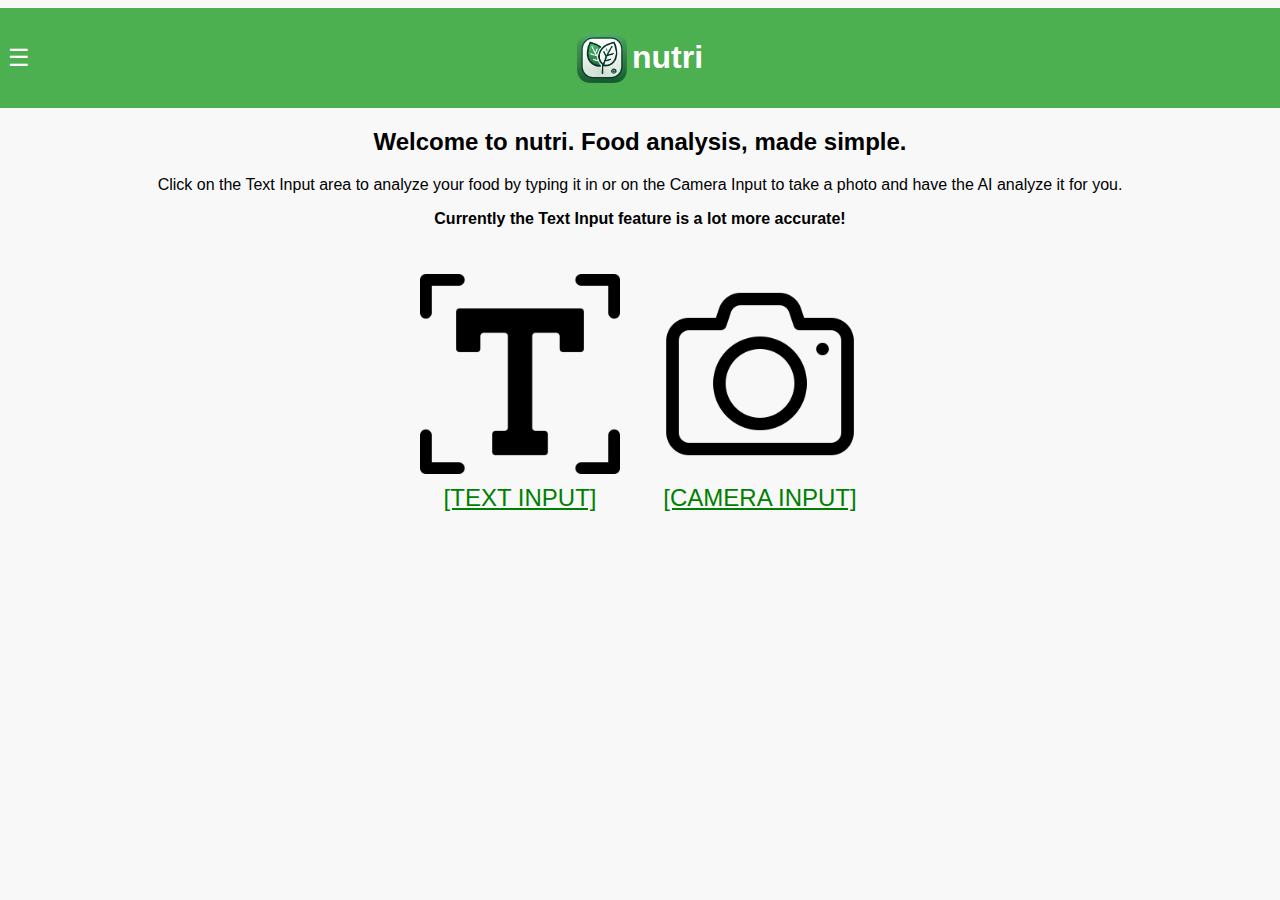
<file: index.html>
<!DOCTYPE html>
<html lang="en">
<head>
  <meta charset="UTF-8">
  <meta name="viewport" content="width=device-width, initial-scale=1.0">
  <title>nutri: food analysis, simplified</title>
  <link rel="stylesheet" href="styles.css">
  <style>
    .icon-container {
      display: flex;
      justify-content: center;
      align-items: flex-start;
      height: auto;
      margin-top: 20px;
    }
    .icon {
      width: 200px;
      height: 200px;
      margin: 0 20px;
      cursor: pointer;
    }
    .icon-wrapper {
      display: flex;
      flex-direction: column;
      align-items: center;
    }
    .icon-wrapper p {
      font-size: 24px;
      color: green;
      text-align: center;
      margin-top: 10px;
    }
    .welcome-text {
      text-align: center;
      margin-bottom: 10px;
    }
  </style>
</head>
<body>
  <header>
    <div class="header-content">
      <div id="hamburger" class="hamburger">&#9776;</div>
      <img src="nutri_icon.png" alt="Nutri Icon" id="icon">
      <h1 style="margin-left: 5px;">nutri</h1>
    </div>
    <nav>
      <ul id="menu" class="hidden">
        <li><a href="index.html">Home</a></li>
        <li><a href="about.html">About</a></li>
        <li><a href="camera.html">Camera Input</a></li>
        <li><a href="text.html">Text Input</a></li>
        <li><a href="saved.html">Saved Entries</a></li>
      </ul>
    </nav>
  </header>
  <main>
    <div class="welcome-text">
      <h2>Welcome to nutri. Food analysis, made simple.</h2>
      <p>Click on the Text Input area to analyze your food by typing it in or on the Camera Input to take a photo and have the AI analyze it for you.</p>
      <p><strong>Currently the Text Input feature is a lot more accurate!</strong></p>
    </div>
    <div class="icon-container">
      <div class="icon-wrapper">
        <img src="text.png" alt="Text Icon" class="icon" onclick="location.href='text.html'">
        <p><a href="text.html" style="color: green;">[TEXT INPUT]</a></p>
      </div>
      <div class="icon-wrapper">
        <img src="camera.png" alt="Camera Icon" class="icon" onclick="location.href='camera.html'">
        <p><a href="camera.html" style="color: green;">[CAMERA INPUT]</a></p>
      </div>
    </div>
  </main>
  <script src="script.js"></script>
</body>
</html>
</file>
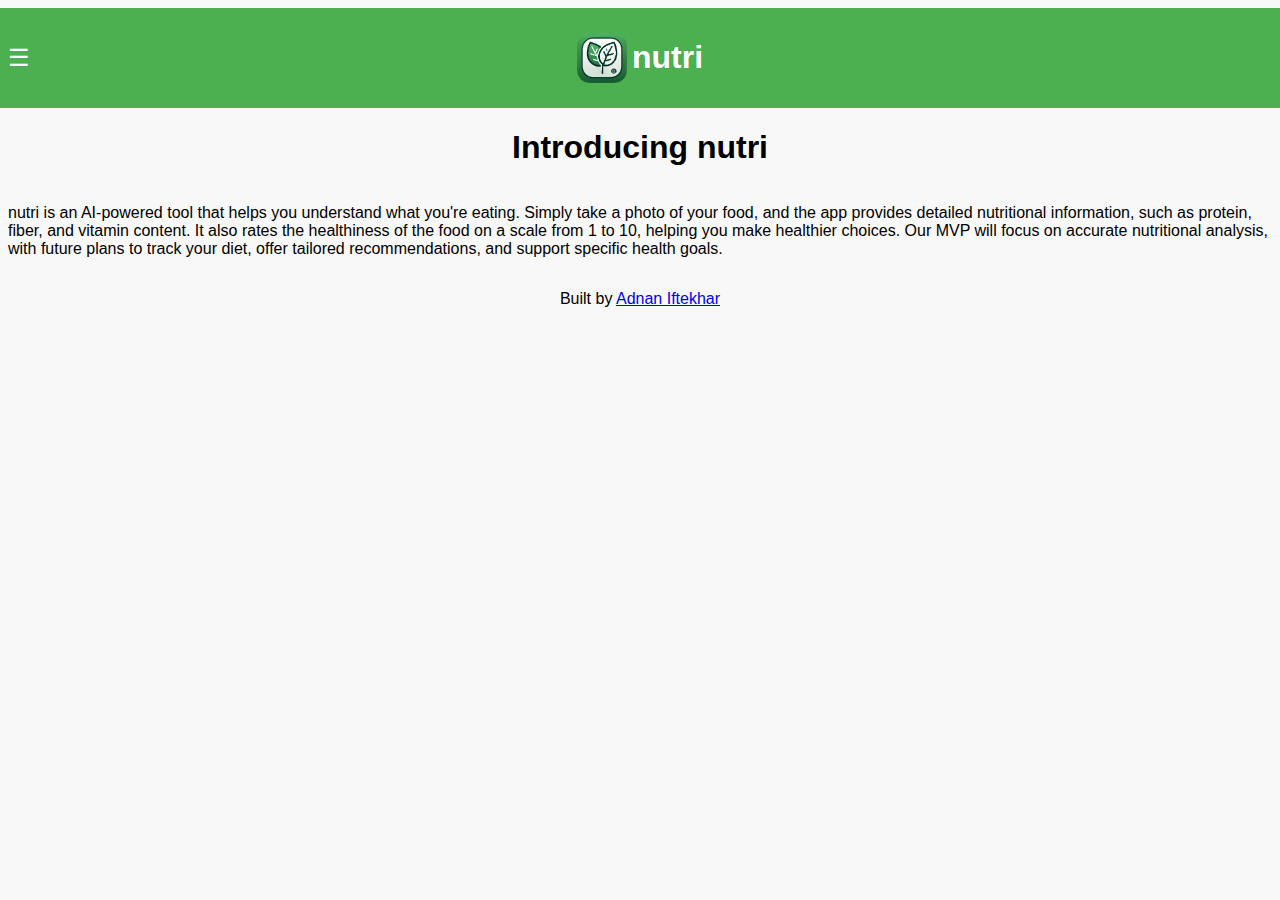
<file: about.html>
<!DOCTYPE html>
<html lang="en">
<head>
    <meta charset="UTF-8">
    <meta name="viewport" content="width=device-width, initial-scale=1.0">
    <title>About - nutri: food analysis, simplified</title>
    <link rel="stylesheet" href="styles.css">
</head>
<body>
    <header>
        <div class="header-content">
            <div id="hamburger" class="hamburger">&#9776;</div>
            <img src="nutri_icon.png" alt="Nutri Icon" id="icon">
            <h1 style="margin-left: 5px;">nutri</h1>
        </div>
        <nav>
            <ul id="menu" class="hidden">
                <li><a href="index.html">Home</a></li>
                <li><a href="about.html">About</a></li>
                <li><a href="camera.html">Camera Input</a></li>
                <li><a href="text.html">Text Input</a></li>
                <li><a href="saved.html">Saved Entries</a></li>
            </ul>
        </nav>
    </header>
    <main>
        <h1>Introducing nutri</h1>
        <p>
            nutri is an AI-powered tool that helps you understand what you're eating. Simply take a photo of your food, and the app provides detailed nutritional information, such as protein, fiber, and vitamin content. It also rates the healthiness of the food on a scale from 1 to 10, helping you make healthier choices. Our MVP will focus on accurate nutritional analysis, with future plans to track your diet, offer tailored recommendations, and support specific health goals.
        </p>
        <p>
            Built by <a href="mailto:adnan@iamacatalyst.com">Adnan Iftekhar</a>
        </p>
    </main>
    <script src="script.js"></script>
</body>
</html>
</file>
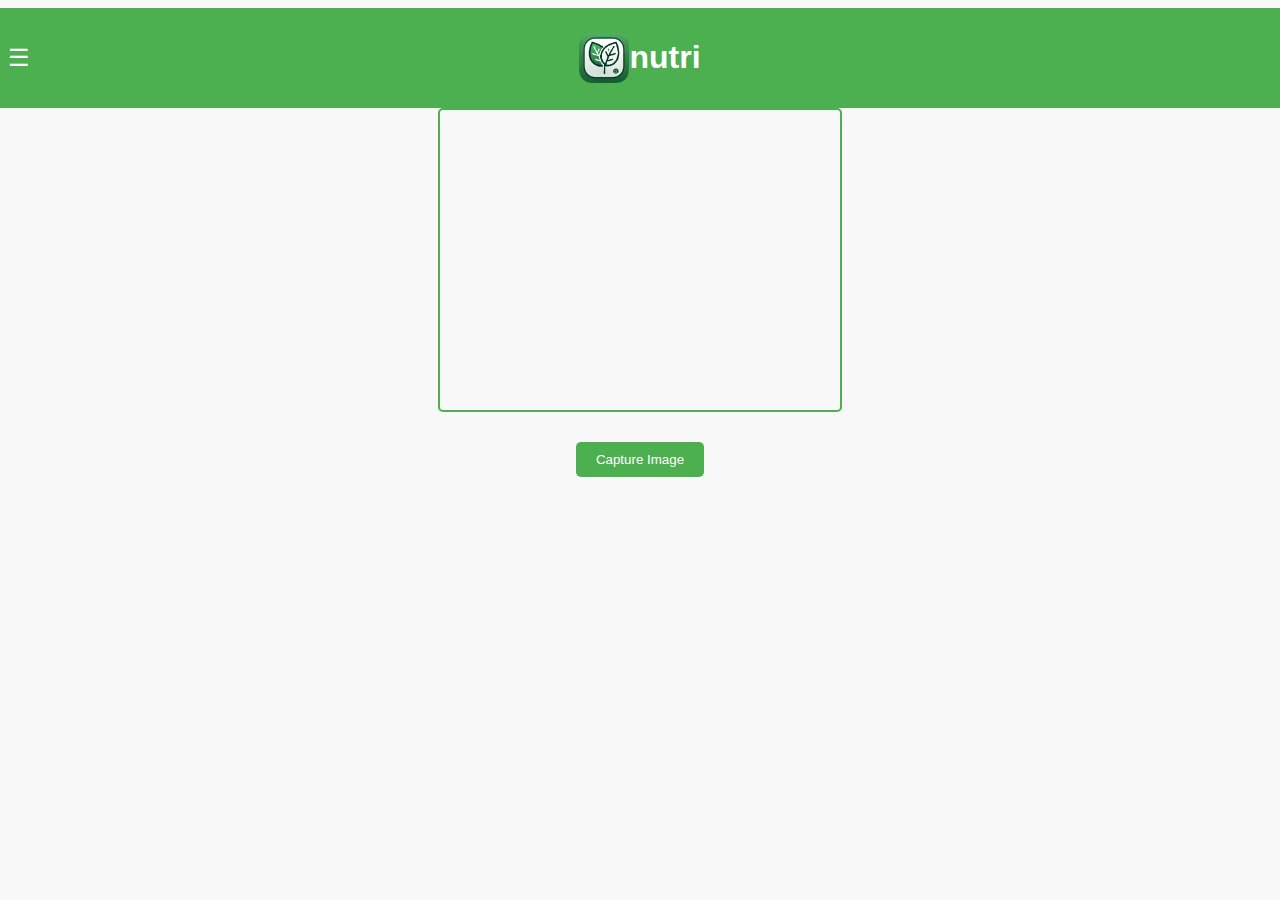
<file: camera.html>
<!DOCTYPE html>
<html lang="en">
<head>
    <meta charset="UTF-8">
    <meta name="viewport" content="width=device-width, initial-scale=1.0">
    <title>nutri: food analysis, simplified</title>
    <link rel="stylesheet" href="styles.css">
</head>
<body>
    <header>
        <div class="header-content">
            <div id="hamburger" class="hamburger">&#9776;</div>
            <img src="nutri_icon.png" alt="Nutri Icon" id="icon">
            <h1>nutri</h1>
        </div>
        <nav>
            <ul id="menu" class="hidden">
                <li><a href="index.html">Home</a></li>
                <li><a href="about.html">About</a></li>
                <li><a href="camera.html">Camera Input</a></li>
                <li><a href="text.html">Text Input</a></li>
                <li><a href="saved.html">Saved Entries</a></li>
            </ul>
        </nav>
    </header>
    <main>
        <!-- Start Camera Button (hidden by default) -->
        <button id="start-camera" style="display: none;">Start Camera</button>

        <!-- Video Element with necessary attributes -->
        <video id="video" width="400" height="300" playsinline autoplay muted></video>
        <button id="capture">Capture Image</button>
        <canvas id="canvas" style="display:none;"></canvas>

        <div id="result" style="display: none;">
            <h3>Analysis Result</h3>
            <div id="table-container" style="display: none;"></div>
            <div id="narrative-container" style="display: none;">
                <div id="narrative"></div>
            </div>
        </div>
        

        <div id="controls">
            <button id="save-button" style="display: none;">Save Analysis</button>
            <a href="saved.html" id="view-saved-button" style="display: none;">View Saved Entries</a>
        </div>
    </main>
    <script src="script.js"></script>
</body>
</html>
</file>
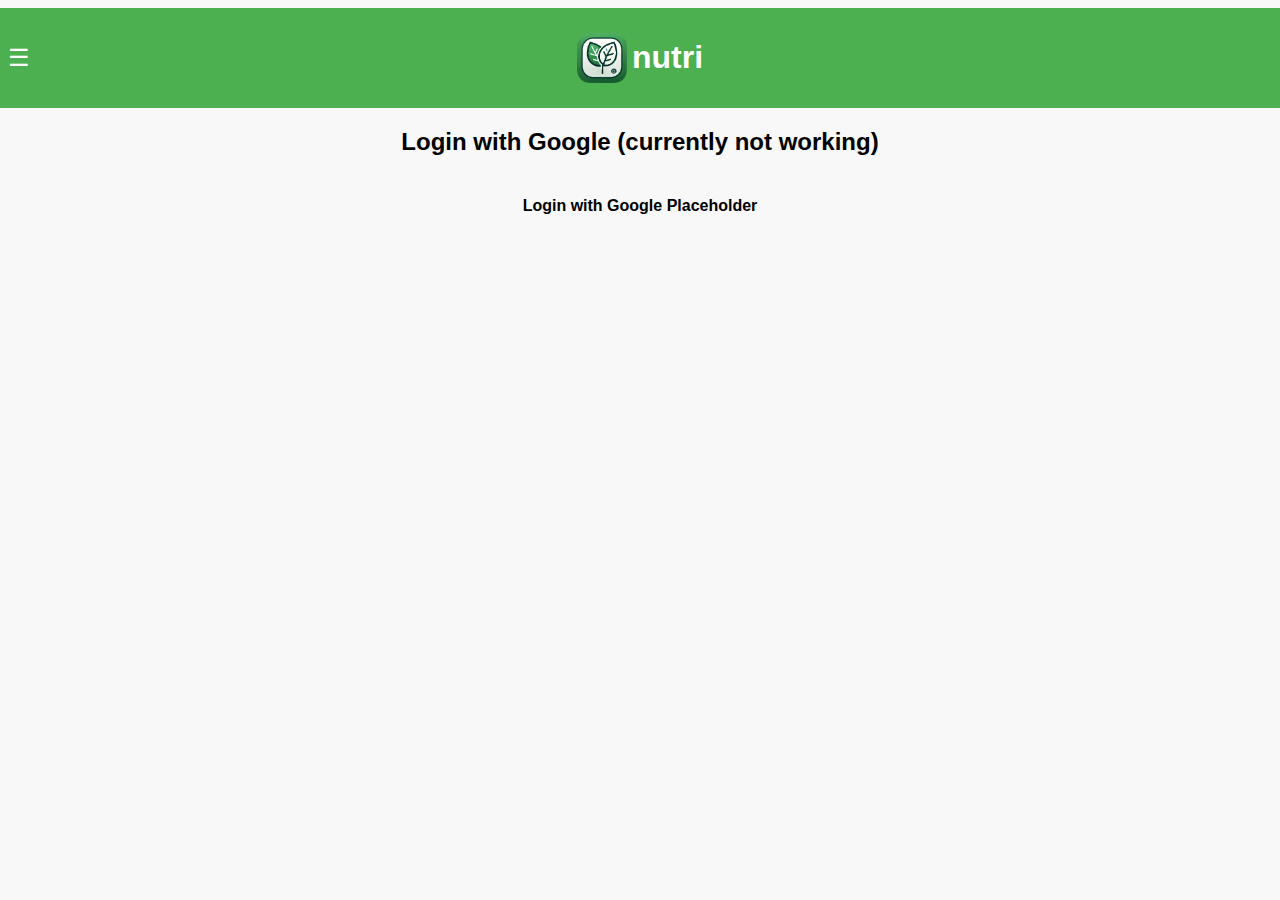
<file: login.html>
<!DOCTYPE html>
<html lang="en">
<head>
    <meta charset="UTF-8">
    <meta name="viewport" content="width=device-width, initial-scale=1.0">
    <title>Login - nutri: food analysis, simplified</title>
    <link rel="stylesheet" href="styles.css">
</head>
<body>
    <header>
        <div class="header-content">
            <div id="hamburger" class="hamburger">&#9776;</div>
            <img src="nutri_icon.png" alt="Nutri Icon" id="icon">
            <h1 style="margin-left: 5px;">nutri</h1>
        </div>
        <nav>
            <ul id="menu" class="hidden">
                <li><a href="index.html">Home</a></li>
                <li><a href="about.html">About</a></li>
                <li><a href="camera.html">Camera Input</a></li>
                <li><a href="text.html">Text Input</a></li>
                <li><a href="saved.html">Saved Entries</a></li>
            </ul>
        </nav>
    </header>
    <main>
        <h2>Login with Google (currently not working)</h2>
        <h4>Login with Google Placeholder</h4>
    </main>
    <script src="script.js"></script>
</body>
</html>
</file>
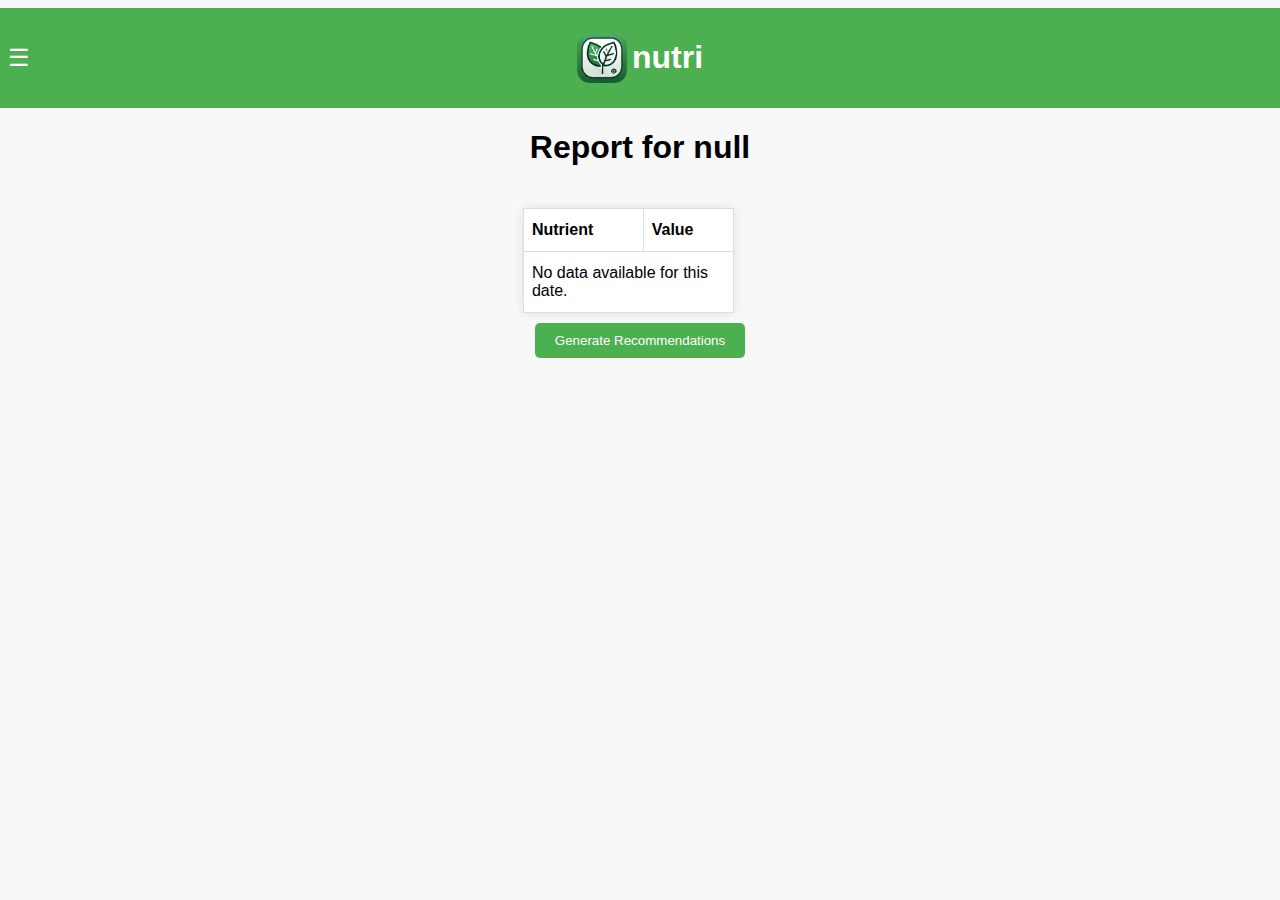
<file: report.html>
<!DOCTYPE html>
<html lang="en">
<head>
    <meta charset="UTF-8">
    <meta name="viewport" content="width=device-width, initial-scale=1.0">
    <link rel="stylesheet" href="styles.css">
    <title>Report for DATE_PLACEHOLDER</title>
</head>
<body>
    <header>
        <div class="header-content">
            <div id="hamburger" class="hamburger">&#9776;</div>
            <img src="nutri_icon.png" alt="Nutri Icon" id="icon">
            <h1 style="margin-left: 5px;">nutri</h1>
        </div>
        <nav>
            <ul id="menu" class="hidden">
                <li><a href="index.html">Home</a></li>
                <li><a href="about.html">About</a></li>
                <li><a href="camera.html">Camera Input</a></li>
                <li><a href="text.html">Text Input</a></li>
                <li><a href="saved.html">Saved Entries</a></li>
            </ul>
        </nav>
    </header>
    <h1 class="title">Report for DATE_PLACEHOLDER</h1>
    <div class="report-container">
        <table class="nutrient-table">
            <thead>
                <tr><th>Nutrient</th><th>Value</th></tr>
            </thead>
            <tbody>
                <!-- Nutrient data will be dynamically inserted here -->
            </tbody>
        </table>
    </div>

    <div class="generate-recommendations-container">
        <button id="generate-recommendations-button">Generate Recommendations</button>
        <div id="generating-message" style="display: none;">Generating recs...</div>
    </div>

    <div id="recommendations-container"></div>

    <script src="script.js"></script>
    <script>
        document.addEventListener('DOMContentLoaded', () => {
            // Retrieve the date for which the report is generated
            const urlParams = new URLSearchParams(window.location.search);
            const date = urlParams.get('date');
            document.querySelector('title').textContent = `Report for ${date}`;
            document.querySelector('.title').textContent = `Report for ${date}`;

            // Retrieve the report data from localStorage
            const reportData = JSON.parse(localStorage.getItem(`report_${date}`));
            const tbody = document.querySelector(".nutrient-table tbody");

            if (reportData) {
                Object.keys(reportData).forEach(nutrient => {
                    const row = document.createElement("tr");
                    row.innerHTML = `<td>${nutrient}</td><td>${reportData[nutrient]}</td>`;
                    tbody.appendChild(row);
                });
            } else {
                tbody.innerHTML = '<tr><td colspan="2">No data available for this date.</td></tr>';
            }

            // Add Generate Recommendations button
            const generateRecommendationsButton = document.getElementById('generate-recommendations-button');
            const generatingMessage = document.getElementById('generating-message');
            const recommendationsContainer = document.getElementById('recommendations-container');

            if (generateRecommendationsButton) {
                generateRecommendationsButton.addEventListener('click', () => {
                    generatingMessage.style.display = 'block';
                    window.scrollBy(0, generatingMessage.getBoundingClientRect().bottom);

                    fetch('https://nutribackend-35880e8a6669.herokuapp.com/generate_recommendations', {
                        method: 'POST',
                        headers: {
                            'Content-Type': 'application/json'
                        },
                        body: JSON.stringify({ report_data: reportData })
                    })
                    .then(response => response.json())
                    .then(data => {
                        generatingMessage.style.display = 'none';

                        // Check if recommendations exists and is a string
                        const recommendations = data.recommendations || "No recommendations available.";
                        
                        // Replace ** with <strong> tags for proper HTML formatting
                        const formattedRecommendations = typeof recommendations === 'string' 
                            ? recommendations.replace(/\*\*(.*?)\*\*/g, '<strong>$1</strong>')
                            : "Error: Invalid recommendations format";

                        recommendationsContainer.innerHTML = `<h2>Recommendations</h2><p>${formattedRecommendations}</p>`;
                        window.scrollBy(0, recommendationsContainer.getBoundingClientRect().bottom);
                    })
                    .catch(error => {
                        console.error('Error generating recommendations:', error);
                        generatingMessage.style.display = 'none';
                        recommendationsContainer.innerHTML = '<h2>Error</h2><p>Failed to generate recommendations. Please try again.</p>';
                    });
                });
            }
        });
    </script>
</body>
</html>
</file>
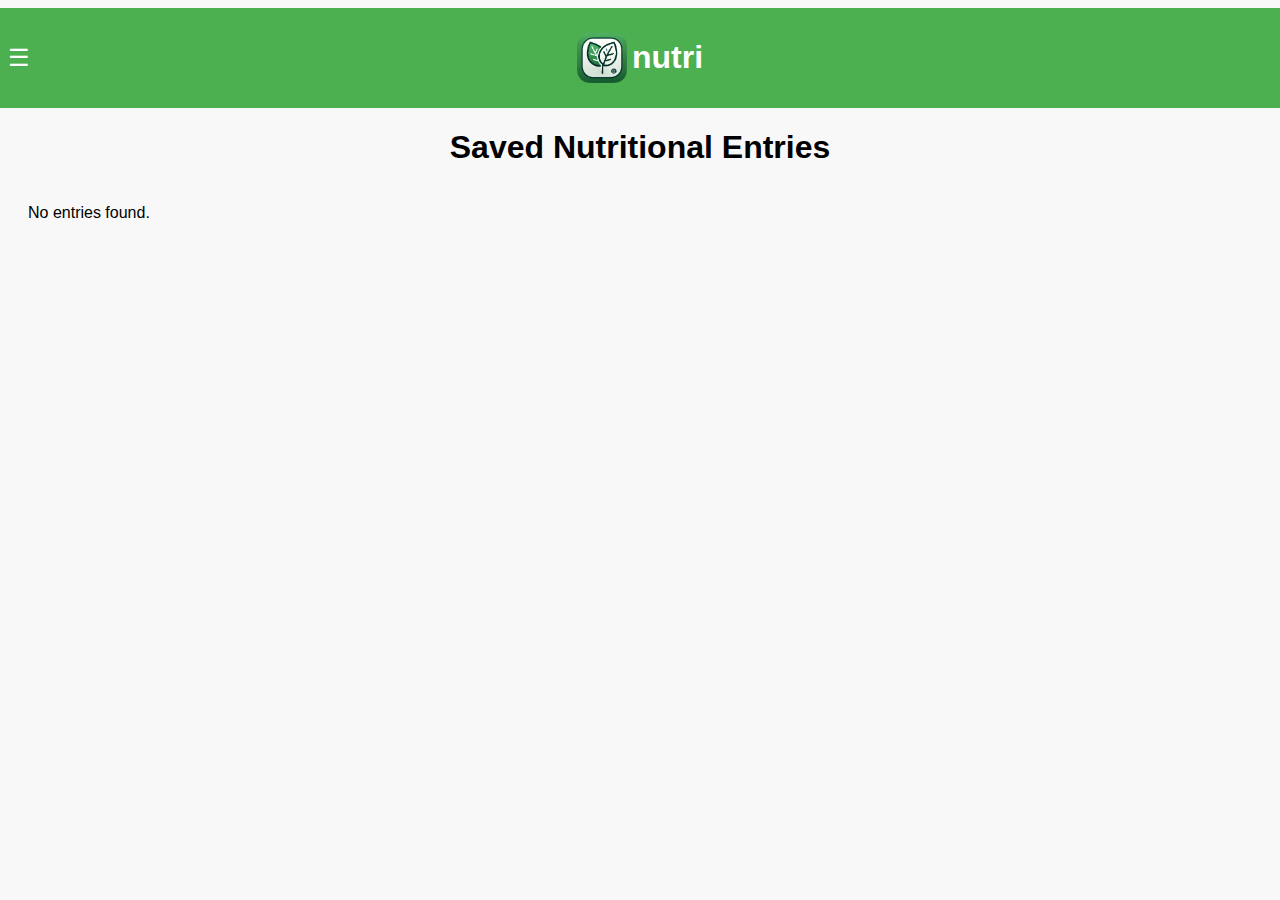
<file: saved.html>
<!DOCTYPE html>
<html lang="en">
<head>
    <meta charset="UTF-8">
    <meta name="viewport" content="width=device-width, initial-scale=1.0">
    <link rel="stylesheet" href="styles.css">
    <title>Saved Nutritional Entries</title>

    
</head>
<body>
    <header>
        <div class="header-content">
            <div id="hamburger" class="hamburger">&#9776;</div>
            <img src="nutri_icon.png" alt="Nutri Icon" id="icon">
            <h1 style="margin-left: 5px;">nutri</h1>
        </div>
        <nav>
            <ul id="menu" class="hidden">
                <li><a href="index.html">Home</a></li>
                <li><a href="about.html">About</a></li>
                <li><a href="camera.html">Camera Input</a></li>
                <li><a href="text.html">Text Input</a></li>
                <li><a href="saved.html">Saved Entries</a></li>
            </ul>
        </nav>
    </header>
    <h1 class="title">Saved Nutritional Entries</h1>
    <div id="entries-container" class="result-container"></div>

    <script>
        document.addEventListener('DOMContentLoaded', () => {
            console.log("Saved entries page loaded");

            const hamburgerMenu = document.getElementById('hamburger');
            const menu = document.getElementById('menu');

            if (hamburgerMenu && menu) {
                hamburgerMenu.addEventListener('click', () => {
                    menu.classList.toggle('hidden');
                });
            }

            const entriesContainer = document.getElementById("entries-container");

            if (!entriesContainer) {
                console.error("Entries container not found. Cannot append dayDiv.");
                return;
            }

            // Function to display entries
            function displayEntries() {
                let entries = JSON.parse(localStorage.getItem("nutritionalEntries")) || [];

                entriesContainer.innerHTML = ''; // Clear current entries

                if (entries.length === 0) {
                    entriesContainer.innerHTML = '<p>No entries found.</p>';
                } else {
                    // Group entries by date
                    const groupedEntries = entries.reduce((acc, entry) => {
                        const entryDate = new Date(entry.dateTime).toLocaleDateString();
                        if (!acc[entryDate]) {
                            acc[entryDate] = [];
                        }
                        acc[entryDate].push(entry);
                        return acc;
                    }, {});

                    // Display entries grouped by date
                    Object.keys(groupedEntries).forEach(date => {
                        const dayDiv = document.createElement('div');
                        dayDiv.classList.add('day-summary');
                        dayDiv.innerHTML = `
                            <div class="day-header">
                                <div class="day-controls">
                                    <button class="expand-button" data-date="${date}">+</button>
                                    <h2 class="day-date">${date}</h2>
                                </div>
                                <button class="generate-report-button" data-date="${date}" style="display: none;">Generate Daily Report</button>
                            </div>
                            <div class="day-entries" style="display: none;"></div>
                        `;

                        entriesContainer.appendChild(dayDiv);

                        const dayEntriesDiv = dayDiv.querySelector('.day-entries');
                        if (dayEntriesDiv) {
                            groupedEntries[date].forEach((entry, index) => {
                                const entryDiv = document.createElement('div');
                                entryDiv.classList.add("entry-summary");
                                entryDiv.innerHTML = `
                                    <div class="entry-header">
                                        <div class="entry-controls entry-indent">
                                            <button class="expand-entry-button" data-index="${index}">+</button>
                                            <h3 class="entry-title">Nutritional Analysis for ${entry.foodItem} (${new Date(entry.dateTime).toLocaleString()})</h3>
                                            <button class="delete-entry-button" data-index="${index}">
                                                <img src="trash-icon.png" alt="Delete" style="width: 20px; height: 20px;">
                                            </button>
                                        </div>
                                    </div>
                                    <div class="entry-details" style="display: none;">
                                        ${entry.tableHTML}
                                    </div>
                                `;
                                dayEntriesDiv.appendChild(entryDiv);
                            });
                        } else {
                            console.error(`dayEntriesDiv not found for date: ${date}. Cannot append entries.`);
                        }
                    });

                    // Add event listeners for delete buttons
                    document.querySelectorAll(".delete-entry-button").forEach(button => {
                        button.addEventListener("click", (event) => {
                            const entryDiv = button.closest(".entry-summary");
                            const entryTitle = entryDiv.querySelector(".entry-title").textContent;

                            if (confirm(`Are you sure you want to delete the entry: ${entryTitle}?`)) {
                                const dayEntriesDiv = entryDiv.closest(".day-entries");
                                const index = Array.from(dayEntriesDiv.children).indexOf(entryDiv);
                                const date = entryDiv.closest(".day-summary").querySelector(".day-date").textContent;

                                // Remove the entry from local storage
                                let allEntries = JSON.parse(localStorage.getItem("nutritionalEntries")) || [];
                                const updatedEntries = allEntries.filter(entry => {
                                    const entryDate = new Date(entry.dateTime).toLocaleDateString();
                                    return entryDate !== date || allEntries.indexOf(entry) !== index;
                                });
                                localStorage.setItem("nutritionalEntries", JSON.stringify(updatedEntries));

                                // Remove the entry from the UI
                                entryDiv.remove();

                                // Check if the day has any remaining entries
                                if (dayEntriesDiv.children.length === 0) {
                                    // If no entries remain, remove the entire day div
                                    const daySummaryDiv = dayEntriesDiv.closest(".day-summary");
                                    daySummaryDiv.remove();
                                }
                            }
                        });
                    });

                    // Add event listeners for expand buttons
                    document.querySelectorAll(".expand-button").forEach(button => {
                        button.addEventListener("click", () => {
                            const dayEntriesDiv = button.parentElement.parentElement.parentElement.querySelector(".day-entries");
                            const reportButton = button.parentElement.parentElement.querySelector(".generate-report-button");

                            if (dayEntriesDiv && reportButton) {
                                if (dayEntriesDiv.style.display === "none") {
                                    dayEntriesDiv.style.display = "block";
                                    button.innerText = "-";
                                    reportButton.style.display = "inline-block";
                                } else {
                                    dayEntriesDiv.style.display = "none";
                                    button.innerText = "+";
                                    reportButton.style.display = "none";
                                }
                            } else {
                                console.error("Unable to find dayEntriesDiv or reportButton for expanding/collapsing entries.");
                            }
                        });
                    });

                    // Add event listeners for expand entry buttons
                    document.querySelectorAll(".expand-entry-button").forEach(button => {
                        button.addEventListener("click", () => {
                            const detailsDiv = button.parentElement.parentElement.parentElement.querySelector(".entry-details");

                            if (detailsDiv) {
                                if (detailsDiv.style.display === "none") {
                                    detailsDiv.style.display = "block";
                                    button.innerText = "-";
                                } else {
                                    detailsDiv.style.display = "none";
                                    button.innerText = "+";
                                }
                            } else {
                                console.error("detailsDiv not found for button:", button);
                            }
                        });
                    });

                    // Add event listeners for generate report buttons
                    document.querySelectorAll(".generate-report-button").forEach(button => {
                        button.addEventListener("click", (event) => {
                            event.preventDefault(); // Prevent immediate navigation
                            const date = button.getAttribute("data-date");
                            const dayEntries = groupedEntries[date];
                            const aggregatedNutrients = {};

                            console.log(`Generating report for ${date}`);
                            console.log(`Day entries for ${date}:`, dayEntries);

                            // Aggregate nutrients from all entries for the day
                            dayEntries.forEach(entry => {
                                console.log(`Processing entry for ${entry.foodItem}:`, entry.tableHTML);

                                if (!entry.tableHTML) {
                                    console.warn(`Entry missing tableHTML for ${entry.foodItem}`);
                                    return;
                                }

                                // Improved Regex for matching <tr> rows, preserving units like g, mg, mcg
                                const nutrients = entry.tableHTML.match(/<tr[^>]*>\s*<td[^>]*>(.*?)<\/td>\s*<td[^>]*>(.*?)<\/td>\s*<\/tr>/gi);
                                if (nutrients) {
                                    nutrients.forEach(nutrientRow => {
                                        const match = nutrientRow.match(/<tr[^>]*>\s*<td[^>]*>(.*?)<\/td>\s*<td[^>]*>(.*?)<\/td>\s*<\/tr>/i);
                                        if (match) {
                                            const [, nutrient, value] = match;

                                            // Exclude rows based on the nutrient name
                                            if (/confidence|note/i.test(nutrient) || nutrient.split(' ').length > 3) {
                                                console.warn(`Skipping nutrient: ${nutrient} due to filter criteria.`);
                                                return;
                                            }

                                            const valueWithUnits = value.trim();

                                            // Separate numeric value and units
                                            const numericValue = parseFloat(valueWithUnits.replace(/[^0-9.]/g, ''));
                                            const unit = valueWithUnits.replace(/[0-9.]/g, '').trim();

                                            if (numericValue > 0) {
                                                if (!aggregatedNutrients[nutrient]) {
                                                    aggregatedNutrients[nutrient] = { value: 0, unit: unit };
                                                }

                                                if (aggregatedNutrients[nutrient].unit === unit) {
                                                    aggregatedNutrients[nutrient].value += numericValue;
                                                } else {
                                                    console.warn(`Unit mismatch for ${nutrient}: existing unit (${aggregatedNutrients[nutrient].unit}), new unit (${unit}).`);
                                                    // Handle unit conversion logic if needed.
                                                }

                                                // Ensure value is formatted to two decimal places
                                                aggregatedNutrients[nutrient].value = parseFloat(aggregatedNutrients[nutrient].value.toFixed(2));
                                                aggregatedNutrients[nutrient].unit = unit;

                                                console.log(`Parsed nutrient: ${nutrient}, Value: ${numericValue} ${unit}`);
                                            }
                                        } else {
                                            console.warn(`Could not parse nutrient row: ${nutrientRow}`);
                                        }
                                    });
                                } else {
                                    console.warn(`No nutrient rows found in entry.tableHTML for ${entry.foodItem}`);
                                }
                            });

                            // Remove nutrients with value 0
                            Object.keys(aggregatedNutrients).forEach(nutrient => {
                                if (aggregatedNutrients[nutrient].value === 0) {
                                    delete aggregatedNutrients[nutrient];
                                }
                            });

                            console.log(`Aggregated Nutrients for ${date}:`, aggregatedNutrients);

                            if (Object.keys(aggregatedNutrients).length === 0) {
                                alert("No nutrients found to generate the report. Please check the data format.");
                                return;
                            }

                            // Store the aggregated data in localStorage
                            try {
                                const reportData = {};
                                Object.keys(aggregatedNutrients).sort().forEach(nutrient => {
                                    // Remove space between value and unit
                                    reportData[nutrient] = `${aggregatedNutrients[nutrient].value}${aggregatedNutrients[nutrient].unit}`;
                                });
                                localStorage.setItem(`report_${date}`, JSON.stringify(reportData));
                            } catch (error) {
                                console.error("Error storing aggregated nutrients:", error);
                                alert("An error occurred while saving the report. Please try again.");
                                return;
                            }

                            // Delay navigation to allow checking for errors
                            setTimeout(() => {
                                window.location.href = `report.html?date=${date}`;
                            }, 500);

                        });
                    });
                }
            }

            // Initial display of entries
            displayEntries();
        });
    </script>
</body>
</html>
</file>
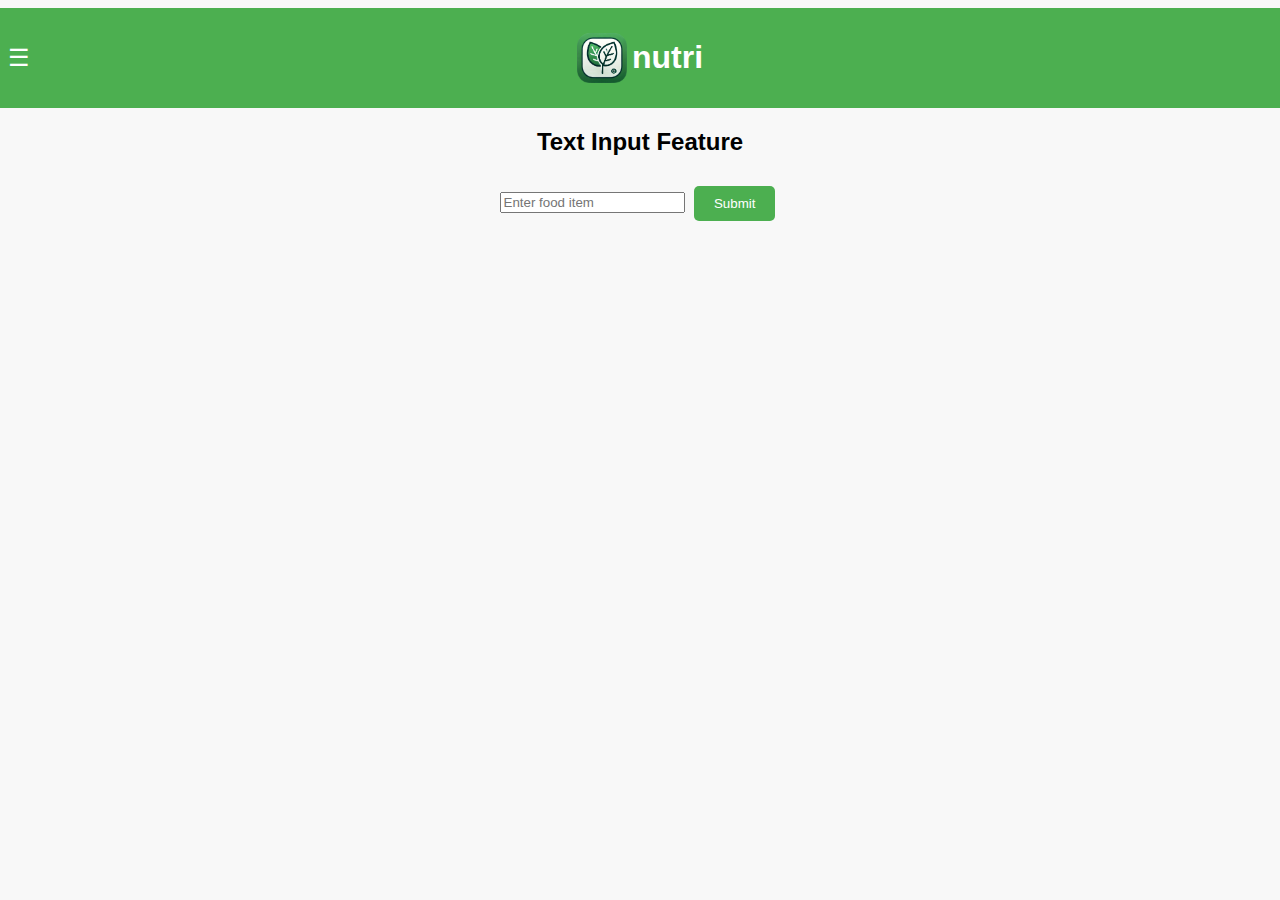
<file: text.html>
<!DOCTYPE html>
<html lang="en">
<head>
    <meta charset="UTF-8">
    <meta name="viewport" content="width=device-width, initial-scale=1.0">
    <title>Text Input - nutri: food analysis, simplified</title>
    <link rel="stylesheet" href="styles.css">
</head>
<body>
    <header>
        <div class="header-content">
            <div id="hamburger" class="hamburger">&#9776;</div>
            <img src="nutri_icon.png" alt="Nutri Icon" id="icon">
            <h1 style="margin-left: 5px;">nutri</h1>
        </div>
        <nav>
            <ul id="menu" class="hidden">
                <li><a href="index.html">Home</a></li>
                <li><a href="about.html">About</a></li>
                <li><a href="camera.html">Camera Input</a></li>
                <li><a href="text.html">Text Input</a></li>
                <li><a href="saved.html">Saved Entries</a></li>
            </ul>
        </nav>
    </header>
    <main>
        <h2>Text Input Feature</h2>
        <form id="food-form">
            <input type="text" id="food-input" placeholder="Enter food item" required>
            <button type="submit">Submit</button>
        </form>
        <div id="result" style="display: none;">
            <h3>Analysis Result</h3>
            <div id="table-container" style="display: none;"></div>
            <div id="narrative-container" style="display: none;"></div>
        </div>
        <div id="controls">
            <button id="save-button" style="display: none;">Save Analysis</button>
            <a href="saved.html" id="view-saved-button" style="display: none;">View Saved Entries</a>
        </div>
        <div id="saved-entries" class="result-container" style="display: none;"></div>        
    </main>
    <script src="textInput.js"></script>
</body>
</html>
</file>
<file: styles.css>
/* General Styling */
body {
    font-family: Arial, sans-serif;
    background-color: #f8f8f8;
    display: flex;
    flex-direction: column;
    align-items: center;
    text-align: left;
}

/* Header and Hamburger Menu Styling */
header {
    display: flex;
    align-items: center;
    padding: 10px;
    background-color: #4CAF50;
    color: white;
    width: 100%;
    position: relative;
}

.hamburger {
    cursor: pointer;
    font-size: 24px;
    margin-right: 10px;
    position: absolute;
    left: 10px;
}

.header-content {
    display: flex;
    align-items: center;
    justify-content: center;
    flex-grow: 1;
}

nav {
    position: absolute;
    top: 65px;
    left: 10px;
}

#menu {
    list-style-type: none;
    padding: 0;
    margin: 0;
    display: flex;
    flex-direction: column;
    background-color: #4CAF50;
    width: 200px;
    border: 1px solid #ddd;
    display: none;
    z-index: 1000;
}

#menu.hidden {
    display: none;
}

#menu:not(.hidden) {
    display: flex;
}

#menu li {
    margin: 10px 0;
}

#menu a {
    color: white;
    text-decoration: none;
    padding: 10px;
    display: block;
}

#menu a:hover {
    background-color: #45a049;
}

@media (max-width: 768px) {
    #menu {
        width: 100%;
    }
}

/* Table Styling */
#table-container {
    margin-top: 20px;
    overflow-x: auto;
    width: 100%;
}

table {
    width: 90%;
    max-width: 90%;
    border-collapse: collapse;
    margin-top: 20px;
    overflow-x: auto;
    box-shadow: 0 0 10px rgba(0, 0, 0, 0.1);
}

th, td {
    border: 1px solid #ddd;
    padding: 12px 8px;
    text-align: left;
    background-color: #ffffff;
}

thead {
    background-color: #4CAF50;
    color: black;
}

/* Set column widths to maintain consistency */
td:nth-child(1) {
    width: 75%;
    max-width: 75%;
}

td:nth-child(2) {
    width: 25%;
    max-width: 25%;
    text-align: right;
}

/* Responsive Table Styling */
@media only screen and (max-width: 600px) {
    table {
        width: 100%;
        font-size: 14px;
    }

    th, td {
        padding: 10px 5px;
    }

    #table-container {
        overflow-x: auto;
    }
}

/* Button Styling */
button {
    background-color: #4CAF50;
    color: white;
    border: none;
    padding: 10px 20px;
    margin: 10px 5px;
    border-radius: 5px;
    cursor: pointer;
    vertical-align: middle;
}

button:hover {
    background-color: #45a049;
}

/* Day Header Styling */
.day-header {
    display: flex;
    align-items: center;
    justify-content: flex-start;
    width: 100%;
    max-width: 800px;
}

.day-controls {
    display: flex;
    align-items: center;
    gap: 10px;
}

.day-date {
    font-size: 1.5em;
    font-weight: bold;
    margin-right: 20px;
}

/* Entry Header Styling */
.entry-header {
    display: flex;
    align-items: center;
    justify-content: flex-start;
    width: 100%;
    max-width: 800px;
    margin-top: 10px;
}

.entry-controls {
    display: flex;
    align-items: center;
    gap: 10px;
}

.entry-indent {
    margin-left: 30px;
}

.expand-button,
.generate-report-button,
.expand-entry-button {
    margin: 5px;
}

/* Icon Styling */
#icon {
    width: 50px;
    height: auto;
}

main {
    display: flex;
    flex-direction: column;
    align-items: center;
    width: 100%;
}

.title {
    text-align: center;
}

/* Result Container Styling */
#result {
    text-align: center;
}

#entries-container {
    align-self: flex-start;
    margin-left: 20px;
}

/* Video Styling */
#video {
    margin-bottom: 20px;
}

video {
    border: 2px solid #4CAF50;
    border-radius: 5px;
}

.hidden {
    display: none;
}
</file>
